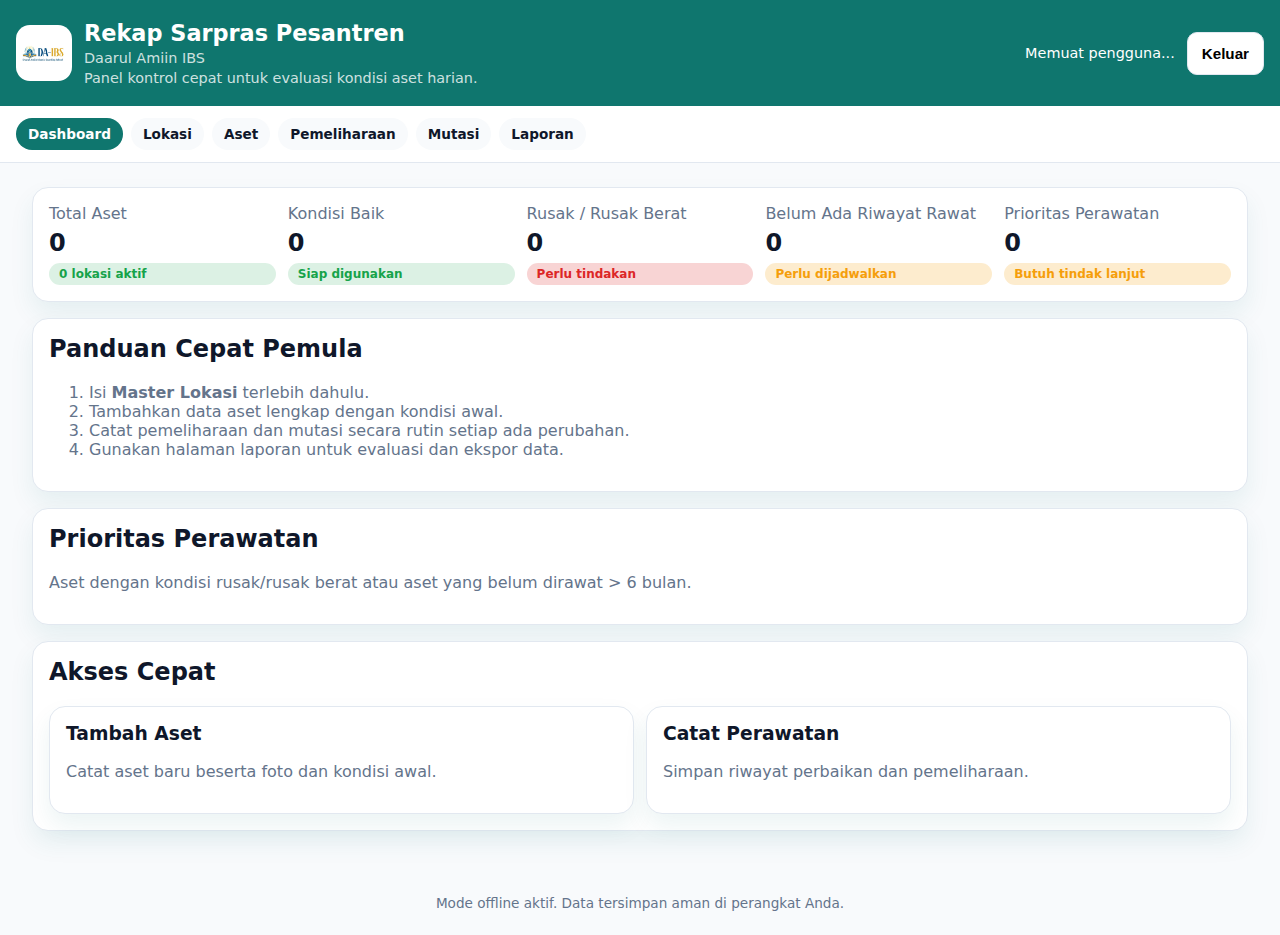
<file: index.html>
<!DOCTYPE html>
<html lang="id">
<head>
  <meta charset="UTF-8">
  <meta name="viewport" content="width=device-width, initial-scale=1">
  <title>Dashboard | Rekap Sarpras Pesantren</title>
  <link rel="icon" href="icons/logo-da-ibs.svg" type="image/svg+xml">
  <link rel="manifest" href="manifest.json">
  <link rel="stylesheet" href="css/style.css">
</head>
<body>
  <header class="app-header">
    <div class="brand-row">
      <img class="brand-logo" src="icons/logo-da-ibs.svg" alt="Logo Daarul Amiin IBS">
      <div class="brand">
        <h1>Rekap Sarpras Pesantren</h1>
        <p class="brand-meta">Daarul Amiin IBS</p>
        <p>Panel kontrol cepat untuk evaluasi kondisi aset harian.</p>
      </div>
    </div>
    <div class="user-info">
      <span id="userInfo">Memuat pengguna...</span>
      <button id="logoutBtn" class="btn-secondary">Keluar</button>
    </div>
  </header>

  <nav class="app-nav">
    <a class="active" href="index.html">Dashboard</a>
    <a href="lokasi.html">Lokasi</a>
    <a href="aset.html">Aset</a>
    <a href="pemeliharaan.html">Pemeliharaan</a>
    <a href="mutasi.html">Mutasi</a>
    <a href="laporan.html">Laporan</a>
  </nav>

  <main>
    <section class="card grid grid-3" id="statCards">
      <div class="stat">
        <span class="muted">Total Aset</span>
        <h3 id="totalAset">0</h3>
        <span class="badge badge-success" id="totalLokasi">0 lokasi aktif</span>
      </div>
      <div class="stat">
        <span class="muted">Kondisi Baik</span>
        <h3 id="totalBaik">0</h3>
        <span class="badge badge-success">Siap digunakan</span>
      </div>
      <div class="stat">
        <span class="muted">Rusak / Rusak Berat</span>
        <h3 id="totalRusak">0</h3>
        <span class="badge badge-danger">Perlu tindakan</span>
      </div>
      <div class="stat">
        <span class="muted">Belum Ada Riwayat Rawat</span>
        <h3 id="totalTanpaRawat">0</h3>
        <span class="badge badge-warning">Perlu dijadwalkan</span>
      </div>
      <div class="stat">
        <span class="muted">Prioritas Perawatan</span>
        <h3 id="totalPerhatian">0</h3>
        <span class="badge badge-warning">Butuh tindak lanjut</span>
      </div>
    </section>

    <section class="card quick-guide">
      <h2>Panduan Cepat Pemula</h2>
      <ol class="muted">
        <li>Isi <strong>Master Lokasi</strong> terlebih dahulu.</li>
        <li>Tambahkan data aset lengkap dengan kondisi awal.</li>
        <li>Catat pemeliharaan dan mutasi secara rutin setiap ada perubahan.</li>
        <li>Gunakan halaman laporan untuk evaluasi dan ekspor data.</li>
      </ol>
    </section>

    <section class="card">
      <h2>Prioritas Perawatan</h2>
      <p class="muted">Aset dengan kondisi rusak/rusak berat atau aset yang belum dirawat > 6 bulan.</p>
      <div id="prioritasContainer" class="grid"></div>
    </section>

    <section class="card">
      <h2>Akses Cepat</h2>
      <div class="grid grid-2">
        <a class="card" href="aset.html">
          <h3>Tambah Aset</h3>
          <p class="muted">Catat aset baru beserta foto dan kondisi awal.</p>
        </a>
        <a class="card" href="pemeliharaan.html">
          <h3>Catat Perawatan</h3>
          <p class="muted">Simpan riwayat perbaikan dan pemeliharaan.</p>
        </a>
      </div>
    </section>
  </main>

  <footer class="footer">Mode offline aktif. Data tersimpan aman di perangkat Anda.</footer>

  <script src="js/db.js"></script>
  <script src="js/auth.js"></script>
  <script src="js/dashboard.js"></script>
  <script src="js/app.js"></script>
</body>
</html>
</file>
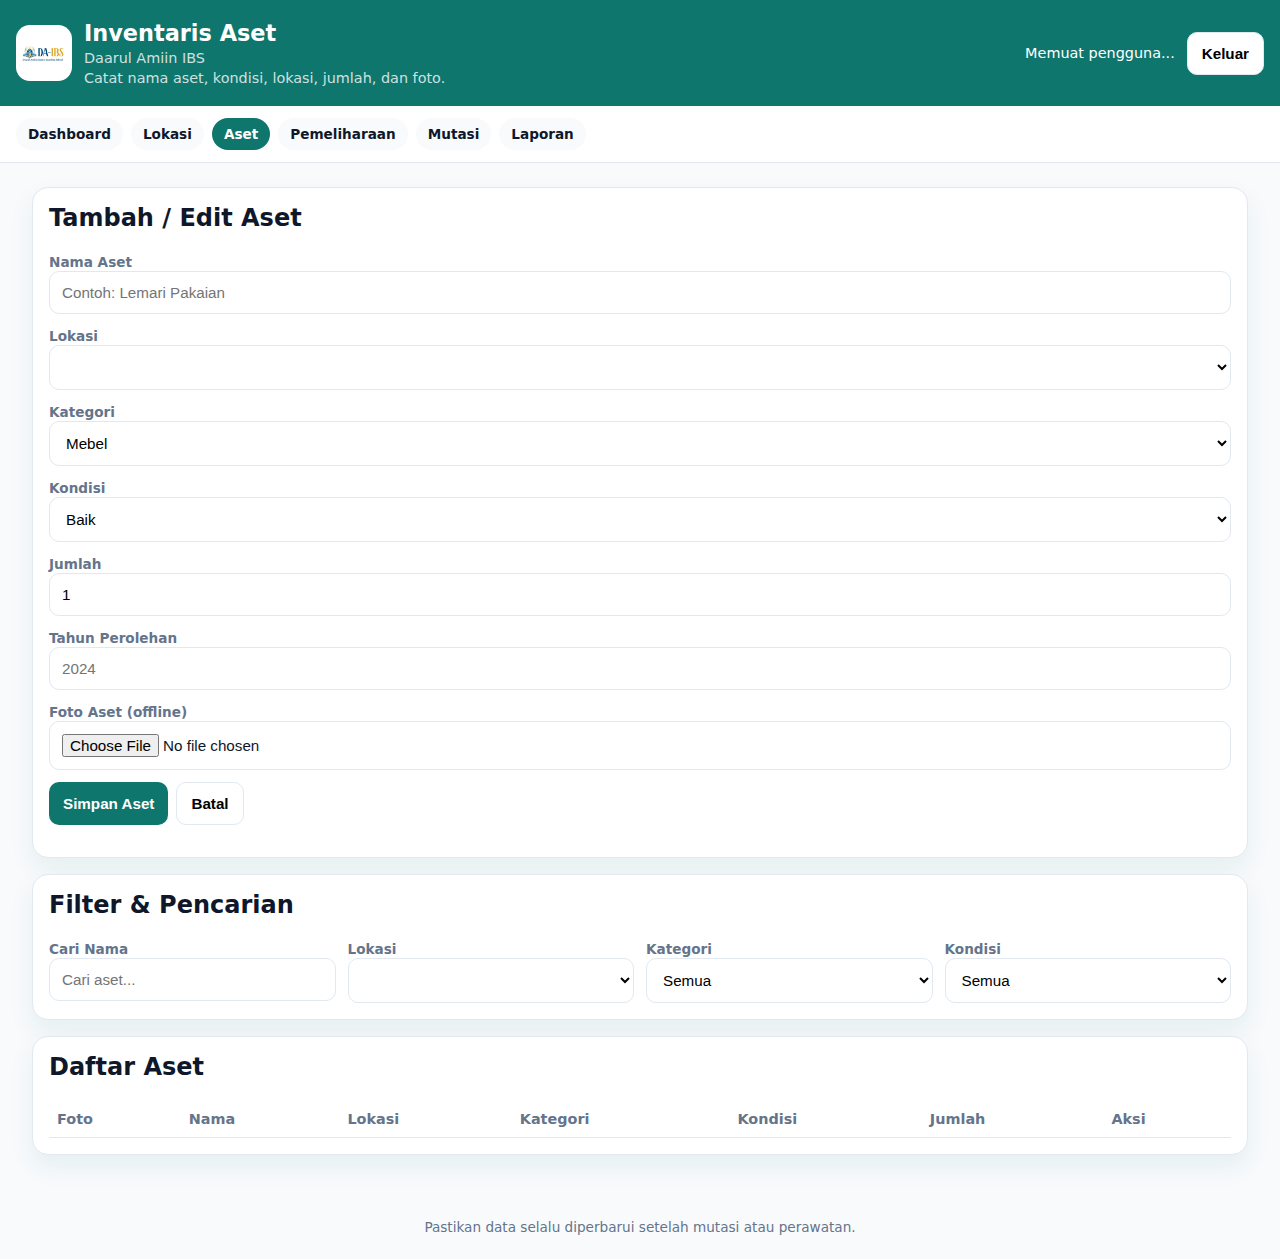
<file: aset.html>
<!DOCTYPE html>
<html lang="id">
<head>
  <meta charset="UTF-8">
  <meta name="viewport" content="width=device-width, initial-scale=1">
  <title>Inventaris Aset | Rekap Sarpras Pesantren</title>
  <link rel="icon" href="icons/logo-da-ibs.svg" type="image/svg+xml">
  <link rel="manifest" href="manifest.json">
  <link rel="stylesheet" href="css/style.css">
</head>
<body>
  <header class="app-header">
    <div class="brand-row">
      <img class="brand-logo" src="icons/logo-da-ibs.svg" alt="Logo Daarul Amiin IBS">
      <div class="brand">
        <h1>Inventaris Aset</h1>
        <p class="brand-meta">Daarul Amiin IBS</p>
        <p>Catat nama aset, kondisi, lokasi, jumlah, dan foto.</p>
      </div>
    </div>
    <div class="user-info">
      <span id="userInfo">Memuat pengguna...</span>
      <button id="logoutBtn" class="btn-secondary">Keluar</button>
    </div>
  </header>

  <nav class="app-nav">
    <a href="index.html">Dashboard</a>
    <a href="lokasi.html">Lokasi</a>
    <a class="active" href="aset.html">Aset</a>
    <a href="pemeliharaan.html">Pemeliharaan</a>
    <a href="mutasi.html">Mutasi</a>
    <a href="laporan.html">Laporan</a>
  </nav>

  <main>
    <section class="card">
      <h2>Tambah / Edit Aset</h2>
      <form id="asetForm" class="grid">
        <div>
          <label class="label" for="namaAset">Nama Aset</label>
          <input id="namaAset" placeholder="Contoh: Lemari Pakaian" required>
        </div>
        <div>
          <label class="label" for="lokasiAset">Lokasi</label>
          <select id="lokasiAset" required></select>
        </div>
        <div>
          <label class="label" for="kategoriAset">Kategori</label>
          <select id="kategoriAset" required>
            <option value="Mebel">Mebel</option>
            <option value="Elektronik">Elektronik</option>
            <option value="Bangunan">Bangunan</option>
            <option value="Alat Ibadah">Alat Ibadah</option>
            <option value="IT">IT</option>
            <option value="Lainnya">Lainnya</option>
          </select>
        </div>
        <div>
          <label class="label" for="kondisiAset">Kondisi</label>
          <select id="kondisiAset" required>
            <option value="Baik">Baik</option>
            <option value="Rusak">Rusak</option>
            <option value="Rusak Berat">Rusak Berat</option>
          </select>
        </div>
        <div>
          <label class="label" for="jumlahAset">Jumlah</label>
          <input id="jumlahAset" type="number" min="1" value="1" required>
        </div>
        <div>
          <label class="label" for="tahunAset">Tahun Perolehan</label>
          <input id="tahunAset" type="number" min="1990" max="2100" placeholder="2024" required>
        </div>
        <div>
          <label class="label" for="fotoAset">Foto Aset (offline)</label>
          <input id="fotoAset" type="file" accept="image/*">
          <img id="previewFoto" alt="Preview" style="margin-top:10px; display:none;" />
        </div>
        <div class="action-group">
          <button type="submit" class="btn-primary">Simpan Aset</button>
          <button type="button" id="resetAset" class="btn-secondary">Batal</button>
        </div>
      </form>
      <p id="asetMessage" class="muted"></p>
    </section>

    <section class="card">
      <h2>Filter & Pencarian</h2>
      <div class="grid grid-3">
        <div>
          <label class="label" for="cariAset">Cari Nama</label>
          <input id="cariAset" placeholder="Cari aset...">
        </div>
        <div>
          <label class="label" for="filterLokasi">Lokasi</label>
          <select id="filterLokasi"></select>
        </div>
        <div>
          <label class="label" for="filterKategori">Kategori</label>
          <select id="filterKategori">
            <option value="">Semua</option>
            <option value="Mebel">Mebel</option>
            <option value="Elektronik">Elektronik</option>
            <option value="Bangunan">Bangunan</option>
            <option value="Alat Ibadah">Alat Ibadah</option>
            <option value="IT">IT</option>
            <option value="Lainnya">Lainnya</option>
          </select>
        </div>
        <div>
          <label class="label" for="filterKondisi">Kondisi</label>
          <select id="filterKondisi">
            <option value="">Semua</option>
            <option value="Baik">Baik</option>
            <option value="Rusak">Rusak</option>
            <option value="Rusak Berat">Rusak Berat</option>
          </select>
        </div>
      </div>
    </section>

    <section class="card">
      <h2>Daftar Aset</h2>
      <table class="table">
        <thead>
          <tr>
            <th>Foto</th>
            <th>Nama</th>
            <th>Lokasi</th>
            <th>Kategori</th>
            <th>Kondisi</th>
            <th>Jumlah</th>
            <th>Aksi</th>
          </tr>
        </thead>
        <tbody id="asetTable"></tbody>
      </table>
    </section>
  </main>

  <footer class="footer">Pastikan data selalu diperbarui setelah mutasi atau perawatan.</footer>

  <script src="js/db.js"></script>
  <script src="js/auth.js"></script>
  <script src="js/aset.js"></script>
  <script src="js/app.js"></script>
</body>
</html>
</file>
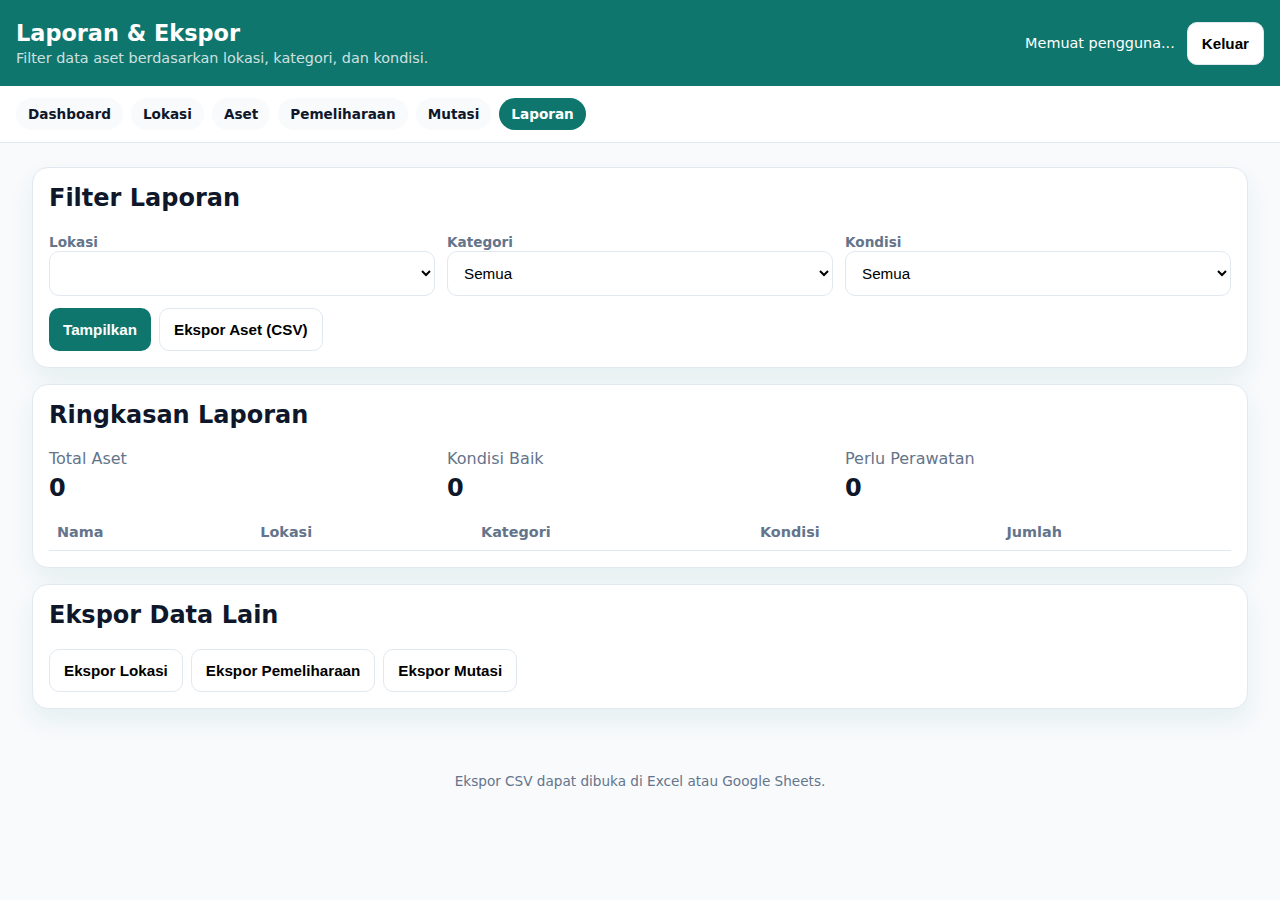
<file: laporan.html>
<!DOCTYPE html>
<html lang="id">
<head>
  <meta charset="UTF-8">
  <meta name="viewport" content="width=device-width, initial-scale=1">
  <title>Laporan | Rekap Sarpras Pesantren</title>
  <link rel="manifest" href="manifest.json">
  <link rel="stylesheet" href="css/style.css">
</head>
<body>
  <header class="app-header">
    <div class="brand">
      <h1>Laporan & Ekspor</h1>
      <p>Filter data aset berdasarkan lokasi, kategori, dan kondisi.</p>
    </div>
    <div class="user-info">
      <span id="userInfo">Memuat pengguna...</span>
      <button id="logoutBtn" class="btn-secondary">Keluar</button>
    </div>
  </header>

  <nav class="app-nav">
    <a href="index.html">Dashboard</a>
    <a href="lokasi.html">Lokasi</a>
    <a href="aset.html">Aset</a>
    <a href="pemeliharaan.html">Pemeliharaan</a>
    <a href="mutasi.html">Mutasi</a>
    <a class="active" href="laporan.html">Laporan</a>
  </nav>

  <main>
    <section class="card">
      <h2>Filter Laporan</h2>
      <div class="grid grid-3">
        <div>
          <label class="label" for="laporanLokasi">Lokasi</label>
          <select id="laporanLokasi"></select>
        </div>
        <div>
          <label class="label" for="laporanKategori">Kategori</label>
          <select id="laporanKategori">
            <option value="">Semua</option>
            <option value="Mebel">Mebel</option>
            <option value="Elektronik">Elektronik</option>
            <option value="Bangunan">Bangunan</option>
            <option value="Alat Ibadah">Alat Ibadah</option>
            <option value="IT">IT</option>
            <option value="Lainnya">Lainnya</option>
          </select>
        </div>
        <div>
          <label class="label" for="laporanKondisi">Kondisi</label>
          <select id="laporanKondisi">
            <option value="">Semua</option>
            <option value="Baik">Baik</option>
            <option value="Rusak">Rusak</option>
            <option value="Rusak Berat">Rusak Berat</option>
          </select>
        </div>
      </div>
      <div class="action-group" style="margin-top:12px;">
        <button id="refreshLaporan" class="btn-primary">Tampilkan</button>
        <button id="exportAset" class="btn-secondary">Ekspor Aset (CSV)</button>
      </div>
    </section>

    <section class="card">
      <h2>Ringkasan Laporan</h2>
      <div class="grid grid-3">
        <div class="stat">
          <span class="muted">Total Aset</span>
          <h3 id="laporanTotal">0</h3>
        </div>
        <div class="stat">
          <span class="muted">Kondisi Baik</span>
          <h3 id="laporanBaik">0</h3>
        </div>
        <div class="stat">
          <span class="muted">Perlu Perawatan</span>
          <h3 id="laporanPerlu">0</h3>
        </div>
      </div>
      <table class="table" style="margin-top:12px;">
        <thead>
          <tr>
            <th>Nama</th>
            <th>Lokasi</th>
            <th>Kategori</th>
            <th>Kondisi</th>
            <th>Jumlah</th>
          </tr>
        </thead>
        <tbody id="laporanTable"></tbody>
      </table>
    </section>

    <section class="card">
      <h2>Ekspor Data Lain</h2>
      <div class="action-group">
        <button id="exportLokasi" class="btn-secondary">Ekspor Lokasi</button>
        <button id="exportPemeliharaan" class="btn-secondary">Ekspor Pemeliharaan</button>
        <button id="exportMutasi" class="btn-secondary">Ekspor Mutasi</button>
      </div>
    </section>
  </main>

  <footer class="footer">Ekspor CSV dapat dibuka di Excel atau Google Sheets.</footer>

  <script src="js/db.js"></script>
  <script src="js/auth.js"></script>
  <script src="js/export.js"></script>
  <script src="js/laporan.js"></script>
  <script src="js/app.js"></script>
</body>
</html>
</file>
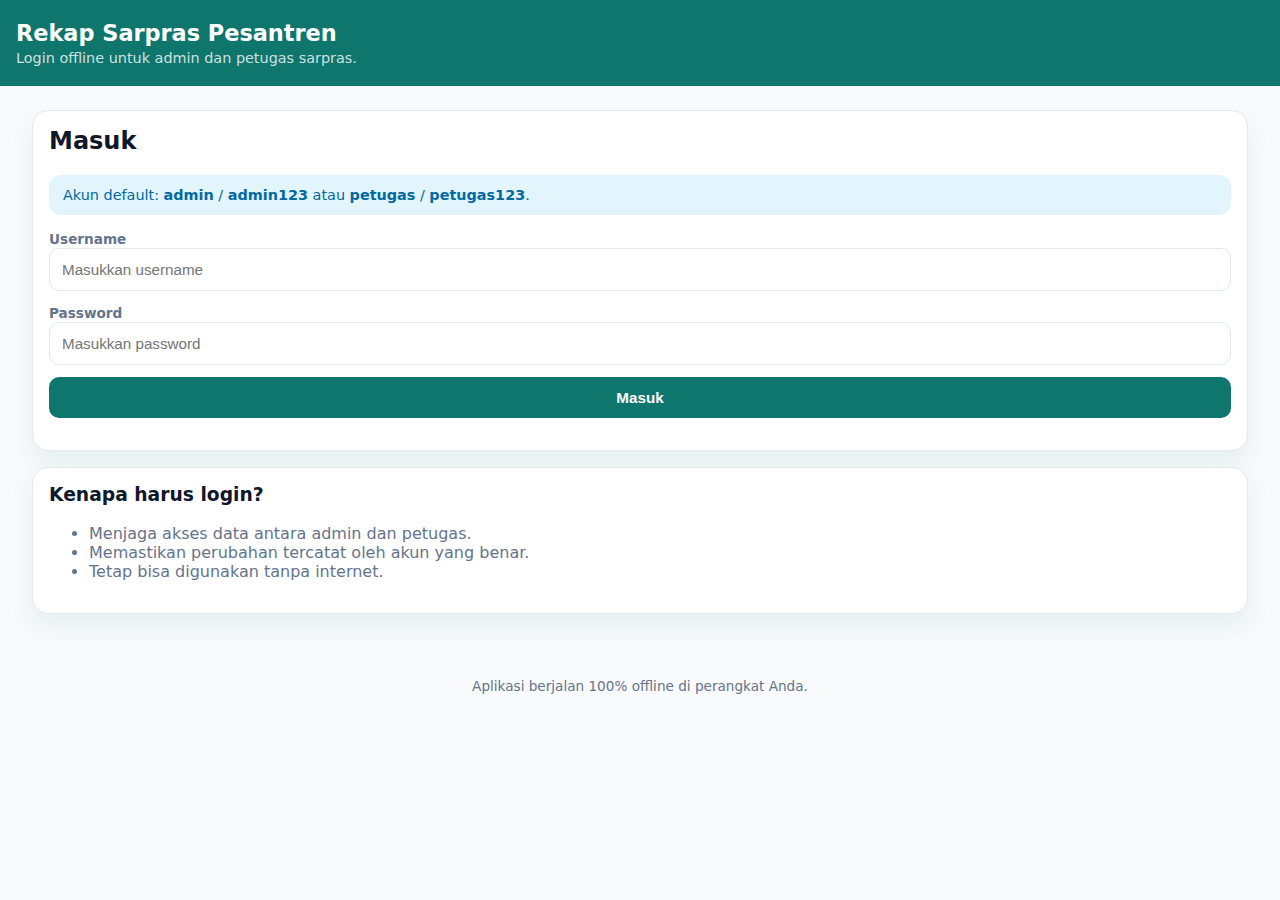
<file: login.html>
<!DOCTYPE html>
<html lang="id">
<head>
  <meta charset="UTF-8">
  <meta name="viewport" content="width=device-width, initial-scale=1">
  <title>Login | Rekap Sarpras Pesantren</title>
  <link rel="manifest" href="manifest.json">
  <link rel="stylesheet" href="css/style.css">
</head>
<body>
  <header class="app-header">
    <div class="brand">
      <h1>Rekap Sarpras Pesantren</h1>
      <p>Login offline untuk admin dan petugas sarpras.</p>
    </div>
  </header>

  <main>
    <section class="card">
      <h2>Masuk</h2>
      <p class="notice">Akun default: <strong>admin</strong> / <strong>admin123</strong> atau <strong>petugas</strong> / <strong>petugas123</strong>.</p>
      <form id="loginForm" class="grid">
        <div>
          <label class="label" for="username">Username</label>
          <input id="username" name="username" placeholder="Masukkan username" required>
        </div>
        <div>
          <label class="label" for="password">Password</label>
          <input id="password" name="password" type="password" placeholder="Masukkan password" required>
        </div>
        <button class="btn-primary" type="submit">Masuk</button>
      </form>
      <p id="loginMessage" class="muted"></p>
    </section>

    <section class="card">
      <h3>Kenapa harus login?</h3>
      <ul class="muted">
        <li>Menjaga akses data antara admin dan petugas.</li>
        <li>Memastikan perubahan tercatat oleh akun yang benar.</li>
        <li>Tetap bisa digunakan tanpa internet.</li>
      </ul>
    </section>
  </main>

  <footer class="footer">Aplikasi berjalan 100% offline di perangkat Anda.</footer>

  <script src="js/db.js"></script>
  <script src="js/auth.js"></script>
  <script src="js/app.js"></script>
</body>
</html>
</file>
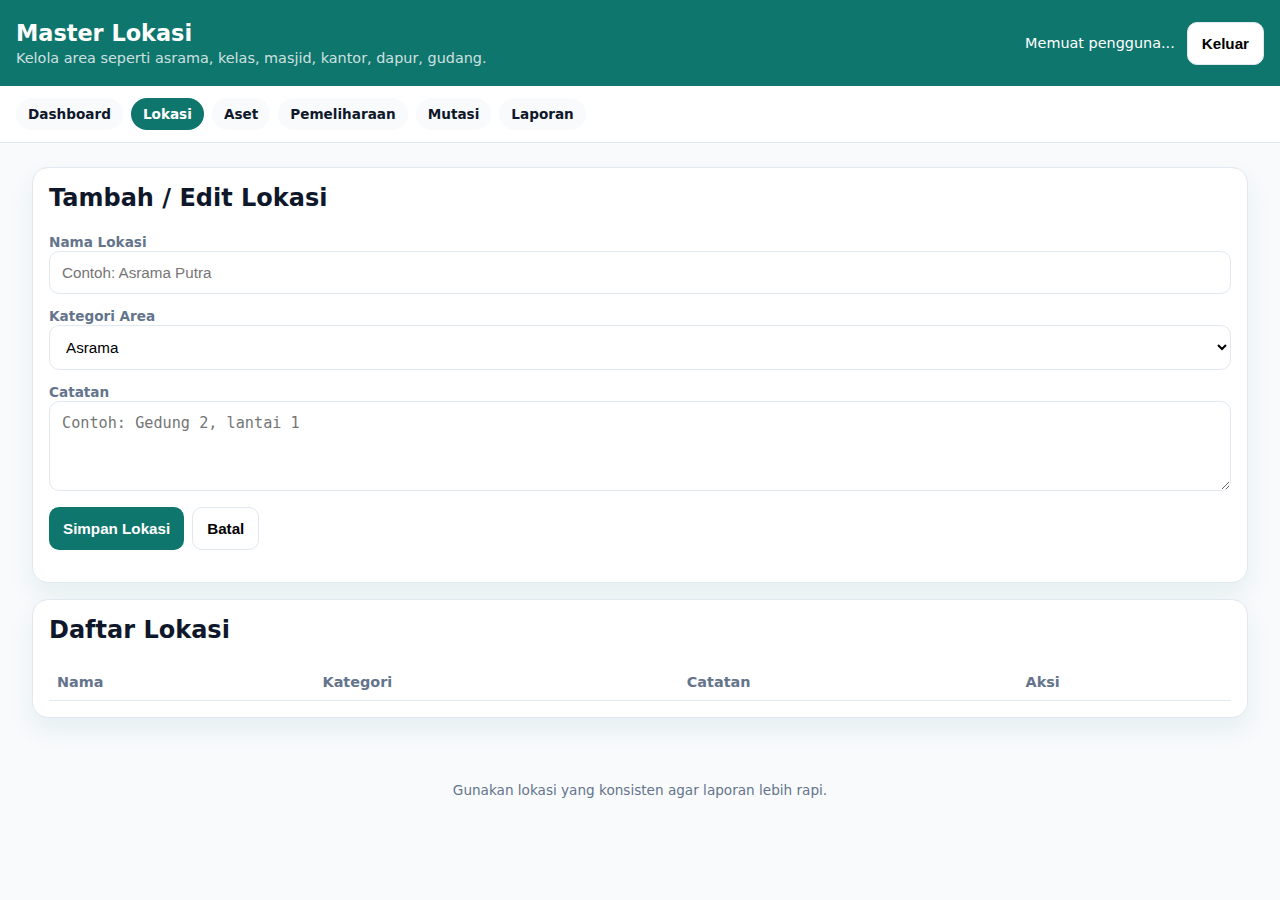
<file: lokasi.html>
<!DOCTYPE html>
<html lang="id">
<head>
  <meta charset="UTF-8">
  <meta name="viewport" content="width=device-width, initial-scale=1">
  <title>Master Lokasi | Rekap Sarpras Pesantren</title>
  <link rel="manifest" href="manifest.json">
  <link rel="stylesheet" href="css/style.css">
</head>
<body>
  <header class="app-header">
    <div class="brand">
      <h1>Master Lokasi</h1>
      <p>Kelola area seperti asrama, kelas, masjid, kantor, dapur, gudang.</p>
    </div>
    <div class="user-info">
      <span id="userInfo">Memuat pengguna...</span>
      <button id="logoutBtn" class="btn-secondary">Keluar</button>
    </div>
  </header>

  <nav class="app-nav">
    <a href="index.html">Dashboard</a>
    <a class="active" href="lokasi.html">Lokasi</a>
    <a href="aset.html">Aset</a>
    <a href="pemeliharaan.html">Pemeliharaan</a>
    <a href="mutasi.html">Mutasi</a>
    <a href="laporan.html">Laporan</a>
  </nav>

  <main>
    <section class="card">
      <h2>Tambah / Edit Lokasi</h2>
      <form id="lokasiForm" class="grid">
        <div>
          <label class="label" for="namaLokasi">Nama Lokasi</label>
          <input id="namaLokasi" placeholder="Contoh: Asrama Putra" required>
        </div>
        <div>
          <label class="label" for="tipeLokasi">Kategori Area</label>
          <select id="tipeLokasi" required>
            <option value="Asrama">Asrama</option>
            <option value="Kelas">Kelas</option>
            <option value="Masjid">Masjid</option>
            <option value="Kantor">Kantor</option>
            <option value="Dapur">Dapur</option>
            <option value="Gudang">Gudang</option>
            <option value="Lainnya">Lainnya</option>
          </select>
        </div>
        <div>
          <label class="label" for="catatanLokasi">Catatan</label>
          <textarea id="catatanLokasi" placeholder="Contoh: Gedung 2, lantai 1"></textarea>
        </div>
        <div class="action-group">
          <button type="submit" class="btn-primary">Simpan Lokasi</button>
          <button type="button" id="resetLokasi" class="btn-secondary">Batal</button>
        </div>
      </form>
      <p id="lokasiMessage" class="muted"></p>
    </section>

    <section class="card">
      <h2>Daftar Lokasi</h2>
      <table class="table">
        <thead>
          <tr>
            <th>Nama</th>
            <th>Kategori</th>
            <th>Catatan</th>
            <th>Aksi</th>
          </tr>
        </thead>
        <tbody id="lokasiTable"></tbody>
      </table>
    </section>
  </main>

  <footer class="footer">Gunakan lokasi yang konsisten agar laporan lebih rapi.</footer>

  <script src="js/db.js"></script>
  <script src="js/auth.js"></script>
  <script src="js/lokasi.js"></script>
  <script src="js/app.js"></script>
</body>
</html>
</file>
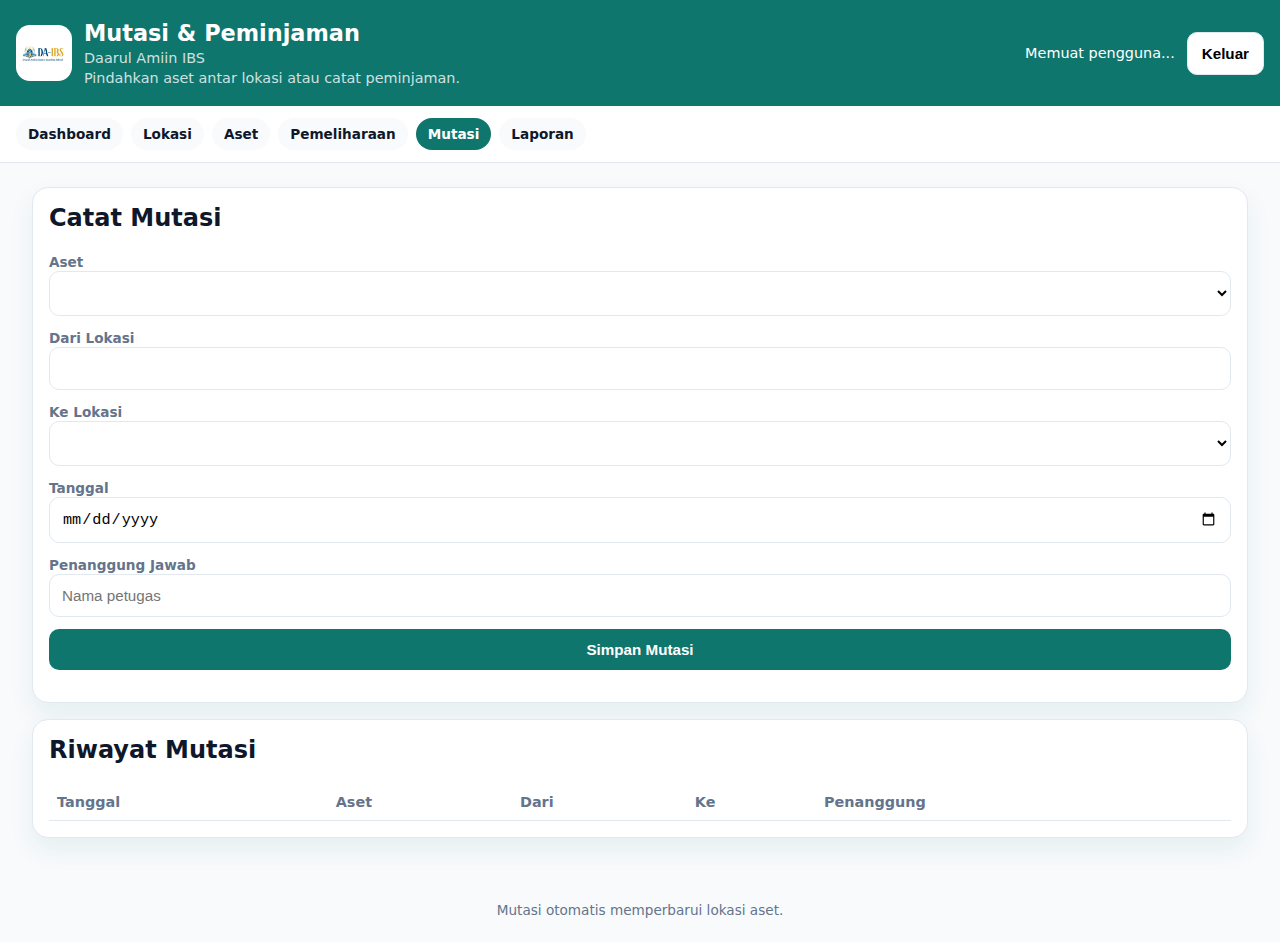
<file: mutasi.html>
<!DOCTYPE html>
<html lang="id">
<head>
  <meta charset="UTF-8">
  <meta name="viewport" content="width=device-width, initial-scale=1">
  <title>Mutasi Aset | Rekap Sarpras Pesantren</title>
  <link rel="icon" href="icons/logo-da-ibs.svg" type="image/svg+xml">
  <link rel="manifest" href="manifest.json">
  <link rel="stylesheet" href="css/style.css">
</head>
<body>
  <header class="app-header">
    <div class="brand-row">
      <img class="brand-logo" src="icons/logo-da-ibs.svg" alt="Logo Daarul Amiin IBS">
      <div class="brand">
        <h1>Mutasi & Peminjaman</h1>
        <p class="brand-meta">Daarul Amiin IBS</p>
        <p>Pindahkan aset antar lokasi atau catat peminjaman.</p>
      </div>
    </div>
    <div class="user-info">
      <span id="userInfo">Memuat pengguna...</span>
      <button id="logoutBtn" class="btn-secondary">Keluar</button>
    </div>
  </header>

  <nav class="app-nav">
    <a href="index.html">Dashboard</a>
    <a href="lokasi.html">Lokasi</a>
    <a href="aset.html">Aset</a>
    <a href="pemeliharaan.html">Pemeliharaan</a>
    <a class="active" href="mutasi.html">Mutasi</a>
    <a href="laporan.html">Laporan</a>
  </nav>

  <main>
    <section class="card">
      <h2>Catat Mutasi</h2>
      <form id="mutasiForm" class="grid">
        <div>
          <label class="label" for="asetMutasi">Aset</label>
          <select id="asetMutasi" required></select>
        </div>
        <div>
          <label class="label" for="dariLokasi">Dari Lokasi</label>
          <input id="dariLokasi" disabled>
        </div>
        <div>
          <label class="label" for="keLokasi">Ke Lokasi</label>
          <select id="keLokasi" required></select>
        </div>
        <div>
          <label class="label" for="tanggalMutasi">Tanggal</label>
          <input id="tanggalMutasi" type="date" required>
        </div>
        <div>
          <label class="label" for="penanggungJawab">Penanggung Jawab</label>
          <input id="penanggungJawab" placeholder="Nama petugas" required>
        </div>
        <button type="submit" class="btn-primary">Simpan Mutasi</button>
      </form>
      <p id="mutasiMessage" class="muted"></p>
    </section>

    <section class="card">
      <h2>Riwayat Mutasi</h2>
      <table class="table">
        <thead>
          <tr>
            <th>Tanggal</th>
            <th>Aset</th>
            <th>Dari</th>
            <th>Ke</th>
            <th>Penanggung</th>
          </tr>
        </thead>
        <tbody id="mutasiTable"></tbody>
      </table>
    </section>
  </main>

  <footer class="footer">Mutasi otomatis memperbarui lokasi aset.</footer>

  <script src="js/db.js"></script>
  <script src="js/auth.js"></script>
  <script src="js/mutasi.js"></script>
  <script src="js/app.js"></script>
</body>
</html>
</file>
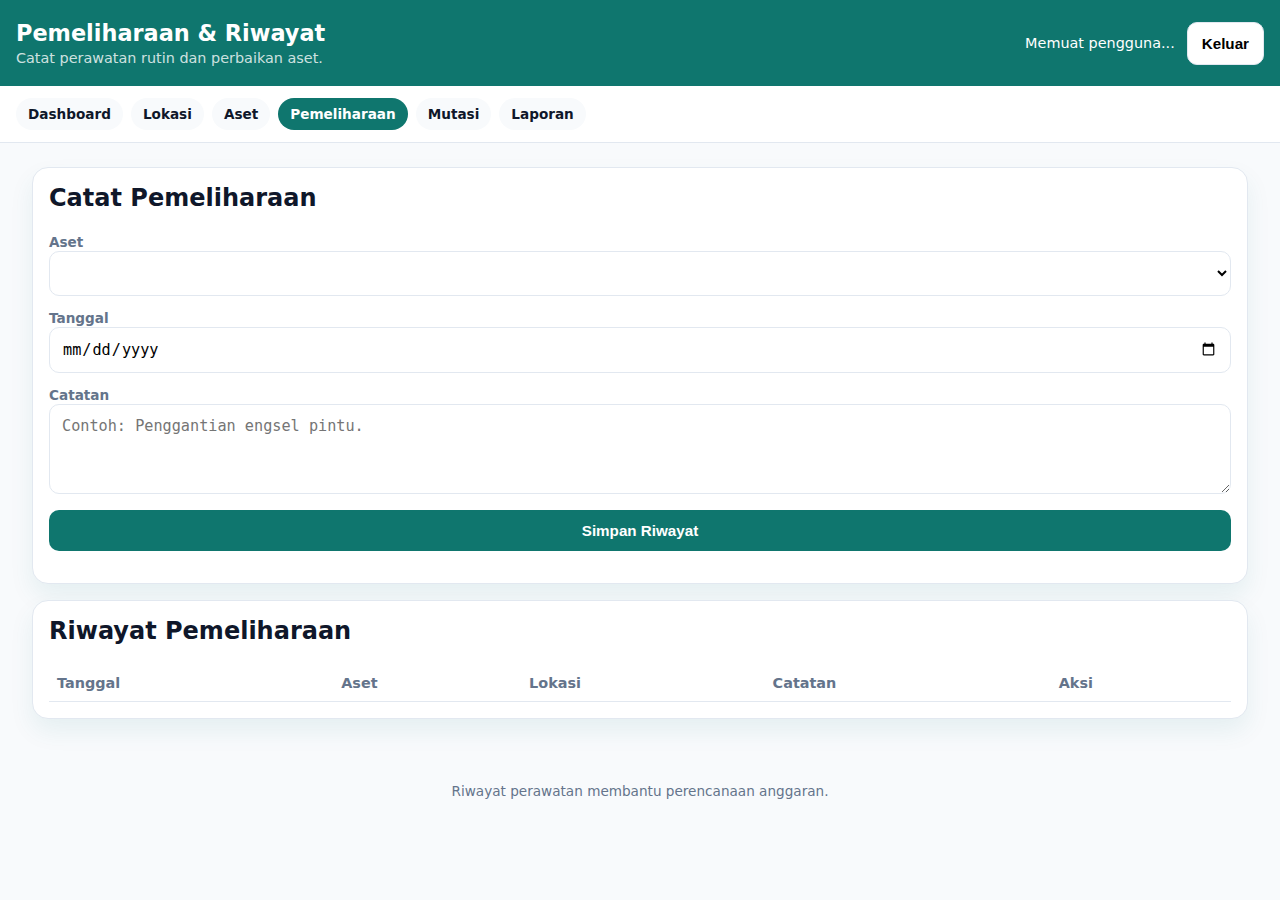
<file: pemeliharaan.html>
<!DOCTYPE html>
<html lang="id">
<head>
  <meta charset="UTF-8">
  <meta name="viewport" content="width=device-width, initial-scale=1">
  <title>Pemeliharaan | Rekap Sarpras Pesantren</title>
  <link rel="manifest" href="manifest.json">
  <link rel="stylesheet" href="css/style.css">
</head>
<body>
  <header class="app-header">
    <div class="brand">
      <h1>Pemeliharaan & Riwayat</h1>
      <p>Catat perawatan rutin dan perbaikan aset.</p>
    </div>
    <div class="user-info">
      <span id="userInfo">Memuat pengguna...</span>
      <button id="logoutBtn" class="btn-secondary">Keluar</button>
    </div>
  </header>

  <nav class="app-nav">
    <a href="index.html">Dashboard</a>
    <a href="lokasi.html">Lokasi</a>
    <a href="aset.html">Aset</a>
    <a class="active" href="pemeliharaan.html">Pemeliharaan</a>
    <a href="mutasi.html">Mutasi</a>
    <a href="laporan.html">Laporan</a>
  </nav>

  <main>
    <section class="card">
      <h2>Catat Pemeliharaan</h2>
      <form id="pemeliharaanForm" class="grid">
        <div>
          <label class="label" for="asetPemeliharaan">Aset</label>
          <select id="asetPemeliharaan" required></select>
        </div>
        <div>
          <label class="label" for="tanggalPemeliharaan">Tanggal</label>
          <input id="tanggalPemeliharaan" type="date" required>
        </div>
        <div>
          <label class="label" for="catatanPemeliharaan">Catatan</label>
          <textarea id="catatanPemeliharaan" placeholder="Contoh: Penggantian engsel pintu."></textarea>
        </div>
        <button type="submit" class="btn-primary">Simpan Riwayat</button>
      </form>
      <p id="pemeliharaanMessage" class="muted"></p>
    </section>

    <section class="card">
      <h2>Riwayat Pemeliharaan</h2>
      <table class="table">
        <thead>
          <tr>
            <th>Tanggal</th>
            <th>Aset</th>
            <th>Lokasi</th>
            <th>Catatan</th>
            <th>Aksi</th>
          </tr>
        </thead>
        <tbody id="pemeliharaanTable"></tbody>
      </table>
    </section>
  </main>

  <footer class="footer">Riwayat perawatan membantu perencanaan anggaran.</footer>

  <script src="js/db.js"></script>
  <script src="js/auth.js"></script>
  <script src="js/pemeliharaan.js"></script>
  <script src="js/app.js"></script>
</body>
</html>
</file>
<file: css/style.css>
:root {
  color-scheme: light;
  --primary: #0f766e;
  --primary-dark: #0b5e57;
  --accent: #0ea5e9;
  --bg: #f8fafc;
  --text: #0f172a;
  --muted: #64748b;
  --card: #ffffff;
  --border: #e2e8f0;
  --danger: #dc2626;
  --warning: #f59e0b;
  --success: #16a34a;
}

* {
  box-sizing: border-box;
}

body {
  margin: 0;
  font-family: "Inter", "Segoe UI", system-ui, sans-serif;
  background: var(--bg);
  color: var(--text);
}

a {
  text-decoration: none;
  color: inherit;
}

.app-header {
  background: var(--primary);
  color: #fff;
  padding: 20px 16px;
  display: flex;
  flex-direction: column;
  gap: 12px;
}

.brand-row {
  display: flex;
  align-items: center;
  gap: 12px;
}

.brand-logo {
  width: 56px;
  height: 56px;
  border-radius: 14px;
  background: #fff;
  padding: 6px;
  object-fit: contain;
}

.brand h1 {
  margin: 0;
  font-size: 1.4rem;
}

.brand p {
  margin: 4px 0 0;
  font-size: 0.9rem;
  color: rgba(255, 255, 255, 0.8);
}

.brand-meta {
  margin: 4px 0 0;
  font-size: 0.85rem;
  color: rgba(255, 255, 255, 0.85);
}

.user-info {
  display: flex;
  align-items: center;
  justify-content: space-between;
  gap: 12px;
  font-size: 0.9rem;
}

.app-nav {
  display: flex;
  gap: 8px;
  overflow-x: auto;
  padding: 12px 16px;
  background: #fff;
  border-bottom: 1px solid var(--border);
  position: sticky;
  top: 0;
  z-index: 10;
}

.app-nav a {
  padding: 8px 12px;
  border-radius: 999px;
  font-weight: 600;
  font-size: 0.85rem;
  background: var(--bg);
  white-space: nowrap;
}

.app-nav a.active,
.app-nav a:hover {
  background: var(--primary);
  color: #fff;
}

main {
  padding: 16px;
  display: flex;
  flex-direction: column;
  gap: 16px;
}

.card {
  background: var(--card);
  border: 1px solid var(--border);
  border-radius: 16px;
  padding: 16px;
  box-shadow: 0 12px 24px rgba(15, 118, 110, 0.08);
}

.card h2,
.card h3 {
  margin-top: 0;
}

.grid {
  display: grid;
  gap: 12px;
}

.grid-2 {
  grid-template-columns: repeat(auto-fit, minmax(180px, 1fr));
}

.grid-3 {
  grid-template-columns: repeat(auto-fit, minmax(160px, 1fr));
}

.label {
  font-size: 0.85rem;
  font-weight: 600;
  color: var(--muted);
  margin-bottom: 6px;
}

input,
select,
textarea {
  width: 100%;
  padding: 12px 12px;
  border-radius: 10px;
  border: 1px solid var(--border);
  font-size: 0.95rem;
  background: #fff;
}

textarea {
  min-height: 90px;
  resize: vertical;
}

button,
.btn {
  border: none;
  padding: 12px 14px;
  border-radius: 10px;
  font-weight: 600;
  font-size: 0.95rem;
  cursor: pointer;
}

.btn-primary {
  background: var(--primary);
  color: #fff;
}

.btn-primary:hover {
  background: var(--primary-dark);
}

.btn-secondary {
  background: #fff;
  border: 1px solid var(--border);
}

.btn-danger {
  background: var(--danger);
  color: #fff;
}

.badge {
  display: inline-flex;
  align-items: center;
  gap: 6px;
  padding: 4px 10px;
  border-radius: 999px;
  font-size: 0.75rem;
  font-weight: 600;
}

.badge-success {
  background: rgba(22, 163, 74, 0.15);
  color: var(--success);
}

.badge-warning {
  background: rgba(245, 158, 11, 0.2);
  color: var(--warning);
}

.badge-danger {
  background: rgba(220, 38, 38, 0.2);
  color: var(--danger);
}

.table {
  width: 100%;
  border-collapse: collapse;
  font-size: 0.9rem;
}

.table th,
.table td {
  text-align: left;
  padding: 10px 8px;
  border-bottom: 1px solid var(--border);
}

.table th {
  color: var(--muted);
  font-weight: 600;
}

.table td img {
  width: 42px;
  height: 42px;
  object-fit: cover;
  border-radius: 8px;
  border: 1px solid var(--border);
}

.stat {
  display: flex;
  flex-direction: column;
  gap: 6px;
}

.stat h3 {
  margin: 0;
  font-size: 1.5rem;
}

.muted {
  color: var(--muted);
}

.notice {
  padding: 12px 14px;
  border-radius: 12px;
  background: rgba(14, 165, 233, 0.12);
  color: #0369a1;
  font-size: 0.9rem;
}

.action-group {
  display: flex;
  flex-wrap: wrap;
  gap: 8px;
}

.footer {
  text-align: center;
  padding: 24px 16px;
  color: var(--muted);
  font-size: 0.85rem;
}

@media (min-width: 768px) {
  .app-header {
    flex-direction: row;
    align-items: center;
    justify-content: space-between;
  }

  main {
    padding: 24px 32px 40px;
  }
}
</file>
